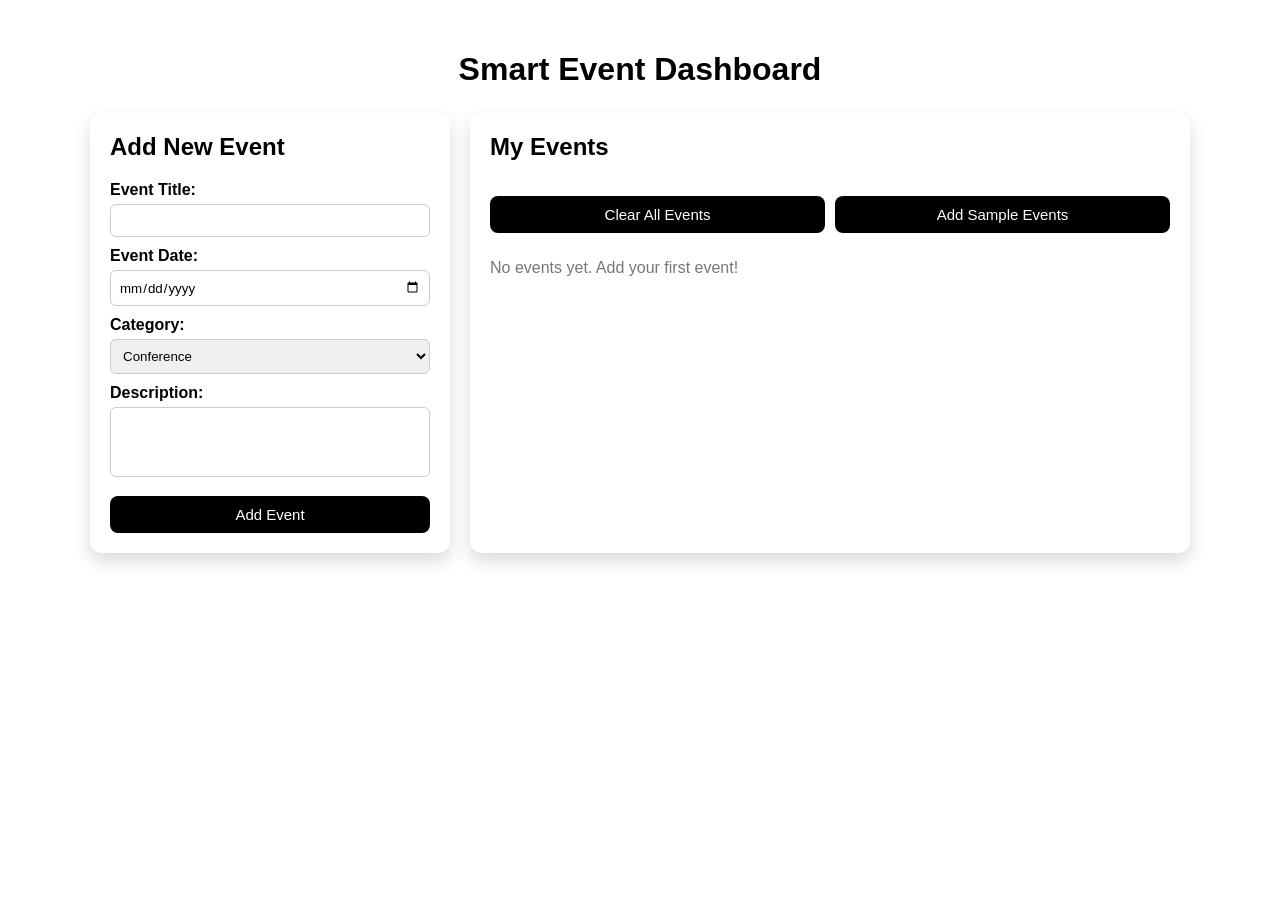
<file: Lab 1/index.html>
<!DOCTYPE html>
<html lang="en">
<head>
    <meta charset="UTF-8">
    <title>Smart Event Dashboard</title>
    <link rel="stylesheet" href="style.css">
</head>
<body>

    <h1>Smart Event Dashboard</h1>

    <div class="container">


        <div class="card">
            <h2>Add New Event</h2>

            <label>Event Title:</label>
            <input type="text" id="title">

            <label>Event Date:</label>
            <input type="date" id="date">

            <label>Category:</label>
            <select id="category">
                <option>Conference</option>
                <option>Workshop</option>
                <option>Meeting</option>
                <option>Personal</option>
            </select>

            <label>Description:</label>
            <textarea id="description"></textarea>

            <button onclick="addEvent()">Add Event</button>
        </div>

        
        <div class="card">
            <h2>My Events</h2>

            <div class="event-actions">
                <button onclick="clearEvents()">Clear All Events</button>
                <button onclick="addSampleEvents()">Add Sample Events</button>
            </div>

            <div class="event-list" id="eventList">
                <p class="empty">No events yet. Add your first event!</p>
            </div>
        </div>
    </div>

    <script src="script.js"></script>
</body>
</html>
</file>
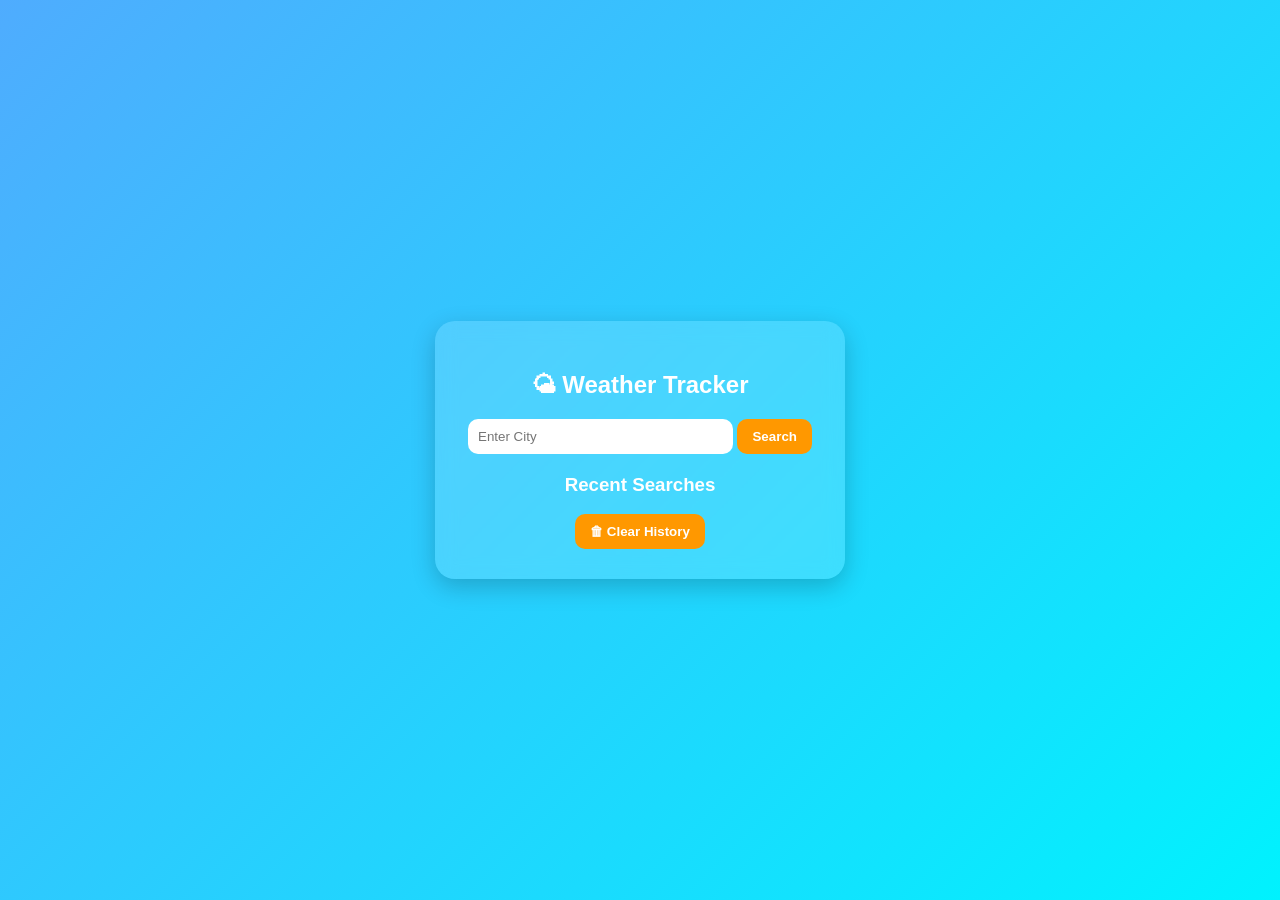
<file: Lab 2/index.html>
<!DOCTYPE html>
<html>
<head>
    <title>Colorful Weather Tracker</title>
    <link rel="stylesheet" href="style.css">
</head>

<body>

<div class="container">

    <h2>🌤 Weather Tracker</h2>

    <input type="text" id="city" placeholder="Enter City">
    <button onclick="getWeather()">Search</button>

    <div id="result"></div>
    <div id="error"></div>

    <h3>Recent Searches</h3>

    <button onclick="clearHistory()">🗑 Clear History</button>

    <div id="history"></div>

</div>

<script src="script.js"></script>

</body>
</html>
</file>
<file: Lab 1/style.css>
* {
    box-sizing: border-box;
    font-family: 'Segoe UI', sans-serif;
}

body {
    margin: 0;
    padding: 30px;
    background: white;
}

h1 {
    text-align: center;
    color: black;
    margin-bottom: 25px;
}

.container {
    max-width: 1100px;
    margin: auto;
    display: grid;
    grid-template-columns: 1fr 2fr;
    gap: 20px;
}

.card {
    background: white;
    padding: 20px;
    border-radius: 12px;
    box-shadow: 0 8px 18px rgba(0,0,0,0.15);
}

h2 {
    color: black;
    margin-top: 0;
}

label {
    display: block;
    font-weight: 600;
    margin-top: 10px;
}

input, select, textarea {
    width: 100%;
    padding: 8px;
    margin-top: 5px;
    border-radius: 6px;
    border: 1px solid #ccc;
}

textarea {
    resize: none;
    height: 70px;
}

button {
    width: 100%;
    margin-top: 15px;
    padding: 10px;
    border: none;
    border-radius: 8px;
    background: black;
    color: white;
    font-size: 15px;
    cursor: pointer;
}

button:hover {
    opacity: 0.9;
}

.event-actions {
    display: flex;
    gap: 10px;
    margin-bottom: 10px;
}

.event-list {
    display: grid;
    grid-template-columns: repeat(auto-fill, minmax(220px, 1fr));
    gap: 15px;
}

.event-card {
    background: #f4f6ff;
    padding: 15px;
    border-radius: 10px;
    box-shadow: 0 4px 10px rgba(0,0,0,0.1);
    transition: transform 0.2s;
}

.event-card:hover {
    transform: translateY(-5px);
}

.event-title {
    font-weight: bold;
    color: black;
    font-size: 16px;
}

.event-category {
    display: inline-block;
    background: #e91111;
    color: white;
    padding: 3px 8px;
    border-radius: 12px;
    font-size: 12px;
    margin: 6px 0;
}

.event-date {
    font-size: 13px;
    color: #555;
    margin-bottom: 6px;
}

.empty {
    color: #777;
}
</file>
<file: Lab 2/style.css>
body{
    font-family: Arial, sans-serif;
    background: linear-gradient(135deg,#4facfe,#00f2fe);
    height:100vh;
    display:flex;
    justify-content:center;
    align-items:center;
    margin:0;
}

.container{
    background: rgba(255,255,255,0.15);
    backdrop-filter: blur(10px);
    padding:30px;
    border-radius:20px;
    width:350px;
    text-align:center;
    box-shadow:0 8px 25px rgba(0,0,0,0.2);
}

h2{
    color:white;
}

input{
    padding:10px;
    width:70%;
    border:none;
    border-radius:10px;
    outline:none;
}

button{
    padding:10px 15px;
    border:none;
    border-radius:10px;
    background:#ff9800;
    color:white;
    font-weight:bold;
    cursor:pointer;
    transition:0.3s;
}

button:hover{
    background:#e68900;
    transform:scale(1.05);
}

#result{
    margin-top:20px;
    color:white;
    font-size:18px;
}

#error{
    color:#ffdddd;
    margin-top:10px;
}

.weather-icon{
    width:80px;
}

h3{
    color:white;
}

.history-item{
    background:white;
    padding:6px 10px;
    border-radius:8px;
    margin:5px;
    display:inline-block;
    cursor:pointer;
    transition:0.3s;
}

.history-item:hover{
    background:#ff9800;
    color:white;
}
</file>
